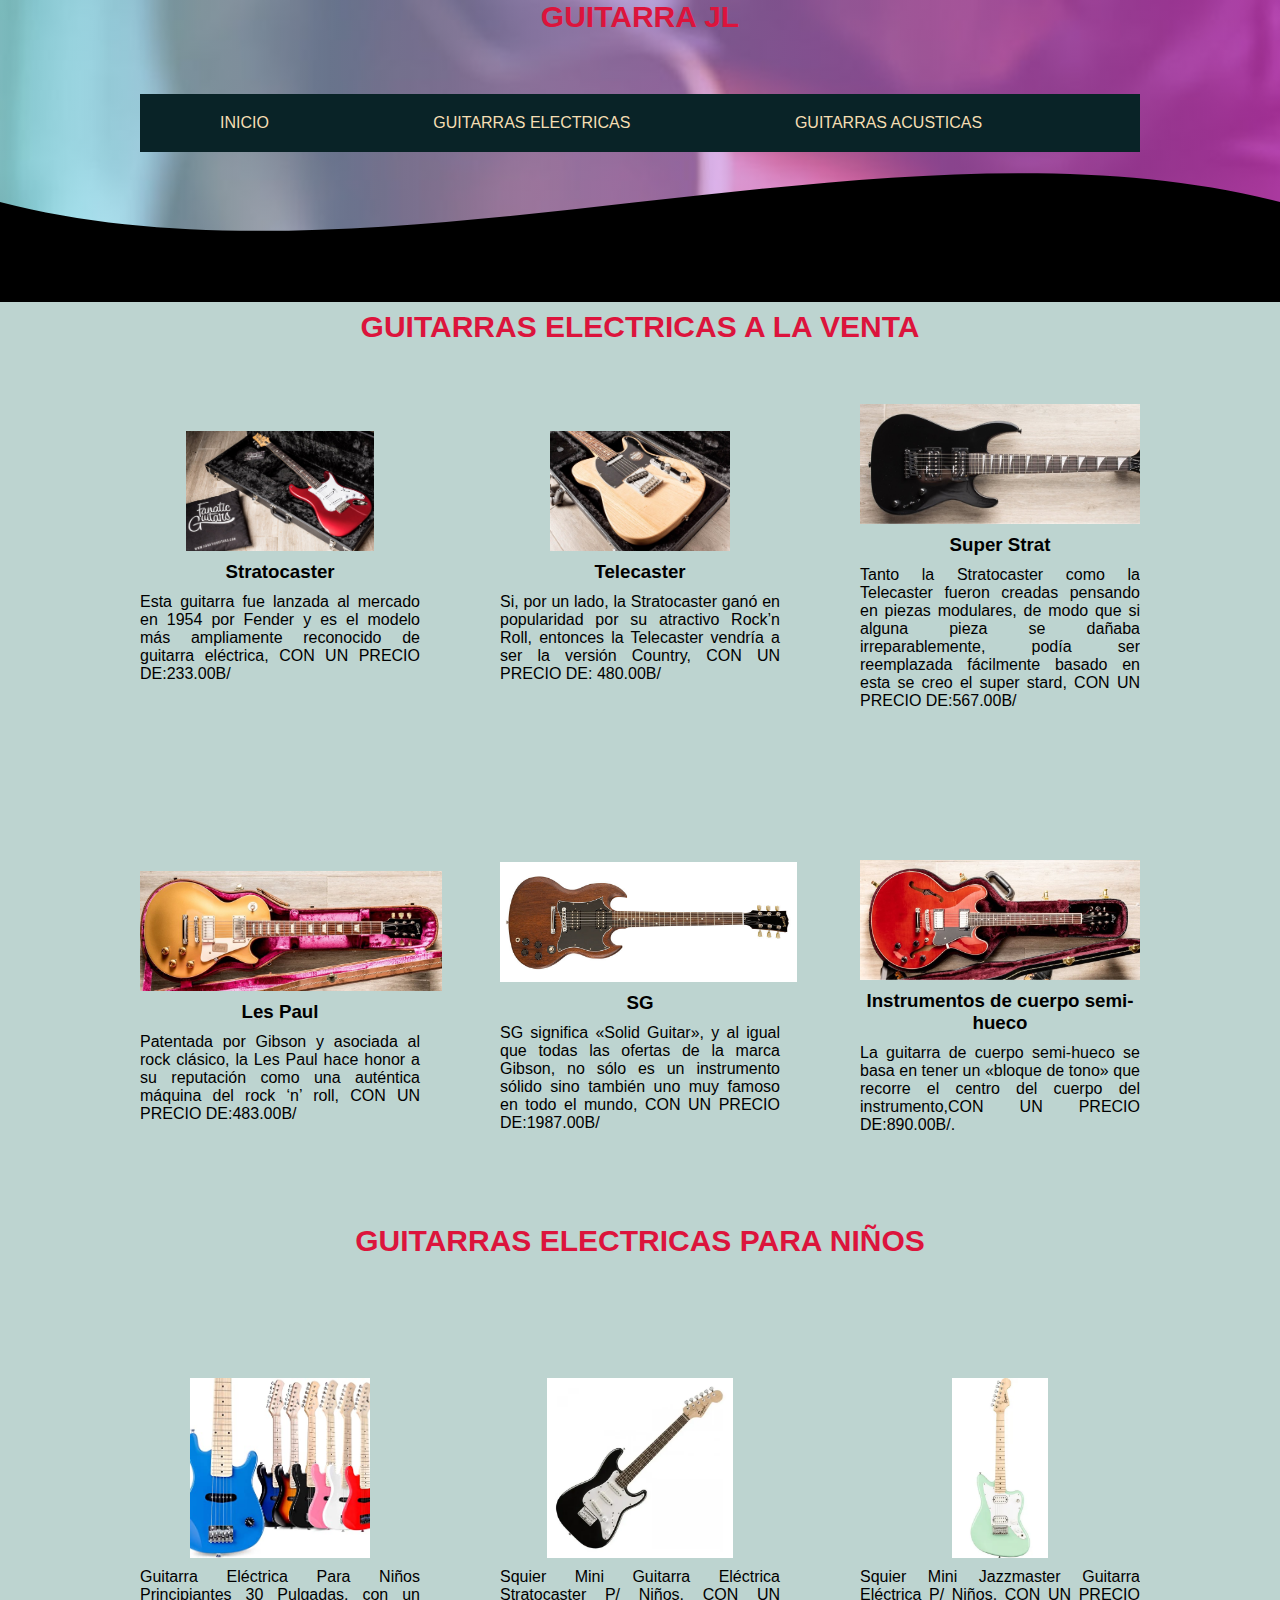
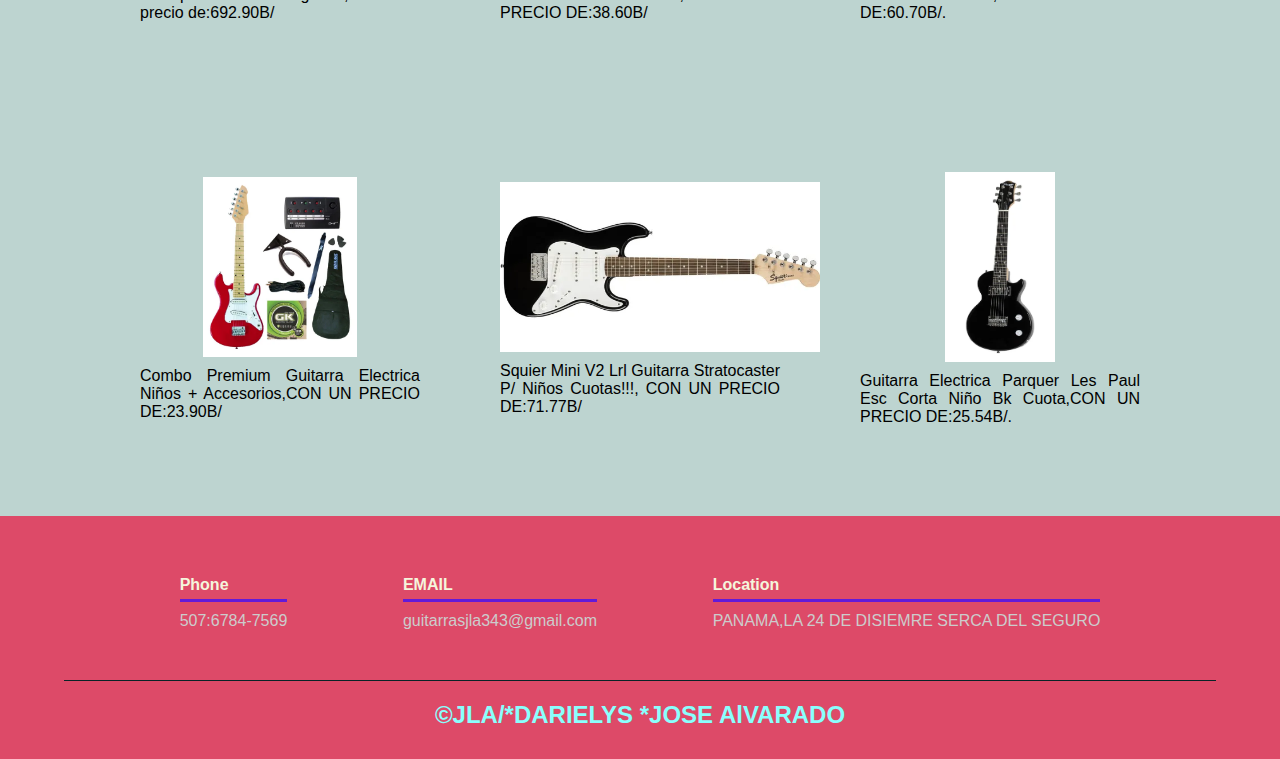
<file: electrica.html>
<html>
      <head>
     <title>ventas de guitarras</title>
    <link rel="stylesheet" href="d.css">
  <link rel = "preconnect" href = "https://fonts.googleapis.com">
<link rel = "preconnect" href = "https://fonts.gstatic.com" crossorigin>
<link href = "https: //fonts.googleapis.com/css2? family = Open + Sans: wght @ 300 & display = swap "rel =" stylesheet ">
    </head>
    <body bgcolor="#FFFFFF">
        <header>
        <h1 class="titulo">GUITARRA JL</h1>
        <p>

        </p>
        <ul class="menu">
            <li style="font-family: Arial, Helvetica, sans-serif;"><a href="index.html">INICIO</a></li>
            <li style="font-family: Arial, Helvetica, sans-serif;"><a href="electrica.html">GUITARRAS ELECTRICAS</a></li>
            <li style="font-family: Arial, Helvetica, sans-serif;"><a href="prueba 1.html">GUITARRAS ACUSTICAS</a></li>
        </ul>
        <div class="ola" style="height: 150px; overflow: hidden;" ><svg viewBox="0 0 500 150" preserveAspectRatio="none" style="height: 100%; width: 100%;"><path d="M0.00,49.98 C149.99,150.00 349.20,-49.98 500.00,49.98 L500.00,150.00 L0.00,150.00 Z" style="stroke: none; fill:#0Cb(0, 255, 128);"></path></svg></div>
        </header>
        <section class="abaut-services"> 
            <div class="contenedor">
                <h2 class="titulo">GUITARRAS ELECTRICAS A LA VENTA</h2>
                <div class="servicio-cont">
                    <div class="servicio-ind">
                        <img style="height: 120px;white-space: normal;" src="elec/E1.jpg" alt="">
                        <h3>Stratocaster</h3>
                        <p>Esta guitarra fue lanzada al mercado en 1954 por Fender y es el modelo más ampliamente reconocido de guitarra eléctrica, CON UN PRECIO DE:233.00B/</p>
           
           
                    </div>
                    <div class="servicio-ind">
                        <img style="height: 120px;white-space: normal;" src="elec/E2.jpg" alt="">
                        <h3>Telecaster</h3>
                        <p>Si, por un lado, la Stratocaster ganó en popularidad por su atractivo Rock’n Roll, entonces la Telecaster vendría a ser la versión Country, CON UN PRECIO DE: 480.00B/</p>
                        
           
                    </div>
                    <div class="servicio-ind">
                        <img style="height: 120px;white-space: normal;" src="elec/E3.jpg" alt="">
                        <h3>Super Strat</h3>
                        <p>Tanto la Stratocaster como la Telecaster fueron creadas pensando en piezas modulares, de modo que si alguna pieza se dañaba irreparablemente, podía ser reemplazada fácilmente basado en esta se creo el super stard, CON UN PRECIO DE:567.00B/
                           </p>
                    </div>
          
                  </div>
             
              </section>
              <section class="abaut-services"> 
                  <div class="contenedor">
                      <div class="servicio-cont">
                          <div class="servicio-ind">
                              <img style="height: 120px;white-space: normal;" src="elec/E4.jpg" alt="">
                              <h3>Les Paul</h3>
                              <p>Patentada por Gibson y asociada al rock clásico, la Les Paul hace honor a su reputación como una auténtica máquina del rock ‘n’ roll, CON UN PRECIO DE:483.00B/</p>
                 
                 
                          </div>
                          <div class="servicio-ind">
                              <img style="height: 120px;white-space: normal;" src="elec/E5.jpg" alt="">
                              <h3>SG</h3>
                              <p>SG significa «Solid Guitar», y al igual que todas las ofertas de la marca Gibson, no sólo es un instrumento sólido sino también uno muy famoso en todo el mundo, CON UN PRECIO DE:1987.00B/</p>
                              
                 
                          </div>
                          <div class="servicio-ind">
                              <img style="height: 120px;white-space: 30%;" src="elec/E6.jpg" alt="">
                              <h3> Instrumentos de cuerpo semi-hueco</h3>
                              <p>La guitarra de cuerpo semi-hueco se basa en tener un «bloque de tono» que recorre el centro del cuerpo del instrumento,CON UN PRECIO DE:890.00B/.
                                 </p>
                          </div>
                
                        </div>
                   
                    </section>
                    <section class="abaut-services"> 
                        <h2 class="titulo">GUITARRAS ELECTRICAS PARA NIÑOS</h2>
                      <div class="contenedor">
                          <div class="servicio-cont">
                              <div class="servicio-ind">
                                  <img style="height: 180px;white-space: normal;" src="elec/EN1.jpg" alt="">
                                  <h3></h3>
                                  <p>Guitarra Eléctrica Para Niños Principiantes 30 Pulgadas, con un precio de:692.90B/</p>
                     
                     
                              </div>
                              <div class="servicio-ind">
                                  <img style="height: 180px;white-space: normal;" src="elec/EN2.webp" alt="">
                                  <h3></h3>
                                  <p>Squier Mini Guitarra Eléctrica Stratocaster P/ Niños, CON UN PRECIO DE:38.60B/</p>
                                  
                     
                              </div>
                              <div class="servicio-ind">
                                  <img style="height: 180px;white-space: 30%;" src="elec/EN3.webp" alt="">
                                  <h3></h3>
                                  <p>Squier Mini Jazzmaster Guitarra Eléctrica P/ Niños, CON UN PRECIO DE:60.70B/.
                                     </p>
                              </div>
                    
                            </div>
                       
                        </section>
                        <section class="abaut-services"> 
                          <div class="contenedor">
                              <div class="servicio-cont">
                                  <div class="servicio-ind">
                                      <img style="height: 180px;white-space: normal;" src="elec/EN4.webp" alt="">
                                      <h3></h3>
                                      <p>Combo Premium Guitarra Electrica Niños + Accesorios,CON UN PRECIO DE:23.90B/</p>
                         
                         
                                  </div>
                                  <div class="servicio-ind">
                                      <img style="height: 170px;white-space: normal;" src="elec/EN5.webp" alt="">
                                      <h3></h3>
                                      <p>Squier Mini V2 Lrl Guitarra Stratocaster P/ Niños Cuotas!!!, CON UN PRECIO DE:71.77B/</p>
                                      
                         
                                  </div>
                                  <div class="servicio-ind">
                                      <img style="height: 190px;width:110PX;" src="elec/EN6.webp" alt="">
                                      <h3></h3>
                                      <p>Guitarra Electrica Parquer Les Paul Esc Corta Niño Bk Cuota,CON UN PRECIO DE:25.54B/.
                                         </p>
                                  </div>
                        
                                </div>
                           
                            </section>
                            <footer>
                              <div class="contenedor-fooder"> 
                               <div class="content-foo"> 
                                   <h4>Phone</h4>
                                   <p>507:6784-7569</p>
                               </div>
                               <div class="content-foo"> 
                                   <h4>EMAIL</h4>
                                   <p>guitarrasjla343@gmail.com</p>
                               </div>
                               <div class="content-foo"> 
                                   <h4>Location</h4>
                                   <p>PANAMA,LA 24 DE DISIEMRE SERCA DEL SEGURO</p>
                               </div>
                              </div>
                              <h2 class="titulo-final"> &copy;JLA/*DARIELYS *JOSE AlVARADO</h2>
                          <!-- </footer> -->
    </body>
    </html>
</file>
<file: d.css>
*{ 
margin: 0;
padding: 0;
box-sizing: border-box;
}
.contenedor{
    padding: 60px 0;
    width: 90%;
    max-width: 1000px;
    margin: auto;
    overflow: hidden;

}
.TITULO{
text-align: center;
list-style: upper-alpha;
color:aliceblue 
}
body{
    font-family: -apple-system, BlinkMacSystemFont, 'Segoe UI', Roboto, Oxygen, Ubuntu, Cantarell, 'Open Sans', 'Helvetica Neue', sans-serif;
}
.cuadro1{
background-color: deeppink;
}
.menu{
    list-style: none;
    padding: 0;
    background: #092327;
    width: 90%;
    max-width: 1000px;
    margin: auto;
    
}
.menu li a {
    text-decoration:none ;
    color: wheat;
    padding: 20px 80px;
    display: block;
}
.menu li {
    display: inline-block;
    text-align: center;
}
.menu li a:hover{
    background: #ef8354;
}
.video1 {
    text-align: center;
   width: 80%;
   height:400px;
margin-left: auto;
margin-right: auto;
display: block;
}
header{
width: 100%;
height: 600px;
background: #ef32d9;
  /* fallback for old browsers */
background: -webkit-linear-gradient(to right, #89fffd, #ef32d9);  
/* Chrome 10-25, Safari 5.1-6 */
background: linear-gradient(to right, rgba(138, 255, 253, 0.507), rgba(240, 51, 218, 0.596)),url(g/titulo.jpg); 
/* W3C, IE 10+/ Edge, Firefox 16+, Chrome 26+, Opera 12+, Safari 7+ */
 background-size: cover;
 background-attachment: fixed;
 height: 250px;;
}
.ola{
    position:relative;
    bottom: 0;
    width: 100%;
}
.TITULO
{
color: crimson;
font-size: 30px;
text-align: center;
margin-bottom: 60px;
}

.contenedor-sobre-nosotros
{
display: flex;
justify-content: space-evenly;
}
.imagen-about-us
{
width: 48%;
}
.sobre-nosotros .contenido-textos
{
width: 48%;

}
.contenedo-textos h3{
    margin-bottom: 15px;
}
.contenido-textos h3 samp{
    background:darkblue;
    color: beige;
    border-radius: 50%;
    display: inline-block;
    text-align: center;
    width: 30px;
   height: 30px;
   padding: 2px;
   box-shadow: 0 0 6px 0 rgba(0, 0, 0, .5);
   margin-right: 5px;

}
.contenido-textos p{
    padding: 0px 0px 30px 15px;
    font-weight: 300;
    text-align: justify;
}
.portafolio{
    background:darkgrey;
}
.galeria-port{
    display: flex;
    justify-content: space-evenly;
    flex-wrap: wrap;
}
.imagen-port{
    width: 24%;
    height: 200px;
    margin-bottom: 10px;
   overflow: hidden;
   position: relative;
   cursor: pointer;
   box-shadow: 0 0 6px 0 rgba(0, 0, 0, .5);

}
.imagen-port>g
{
width: 100%;
height: 100%;
object-fit: cover;
display: block;

}
.hover-galeria 
{
position:absolute;
width: 100%;
height: 100%;
top: 0;
transform: scale(0);
/*transform: scale (0);*/
background: hsla(273, 91%, 27%, 0.7);
transition:transform .5s;
display: flex;
justify-content: center;
align-items: center;
flex-direction: column;
}
.hover-galeria g{
    width: 60pxpx;
    height: 30px;
    
}
.hover-galeria p{
    color: ivory;

}
.imagen-port .hover-galeria{
    transform: scale(0);
}
.abaut-services{
    background: rgb(189, 212, 208);
    padding-bottom: 30px;
}
.servicio-cont
{
display: flex;
justify-content: space-between;
align-items: center;
}
.servicio-ind{
    width: 28%;
    text-align: center;

}
.servicio-ind g{
    width: 90%;

}
.servicio-ind h3{
    margin: 10px 0;
}
.servicio-ind p{
    font-weight: 300;
    text-align: justify;

}
footer{
    background:rgb(221, 74, 104);
    padding: 60px 0 30px 0;
    margin: auto;
    overflow: hidden;

}
.contenedor-fooder{
display: flex;
width: 90%;
justify-content: space-evenly;
margin: auto;
padding-bottom: 50px;
border-bottom: 1px solid #092327;
}
.content-foo h4{
    color: beige;
    border-bottom: 3px solid #631ad8;
    padding-bottom:5px;
    margin-bottom: 10px;

}
.content-foo p{
    color: #ccc;
}
.titulo-final{
    text-align: center;
    font-size: 24px;
    margin: 20px 0 0 0;
    color: #89fffd;
}
</file>
